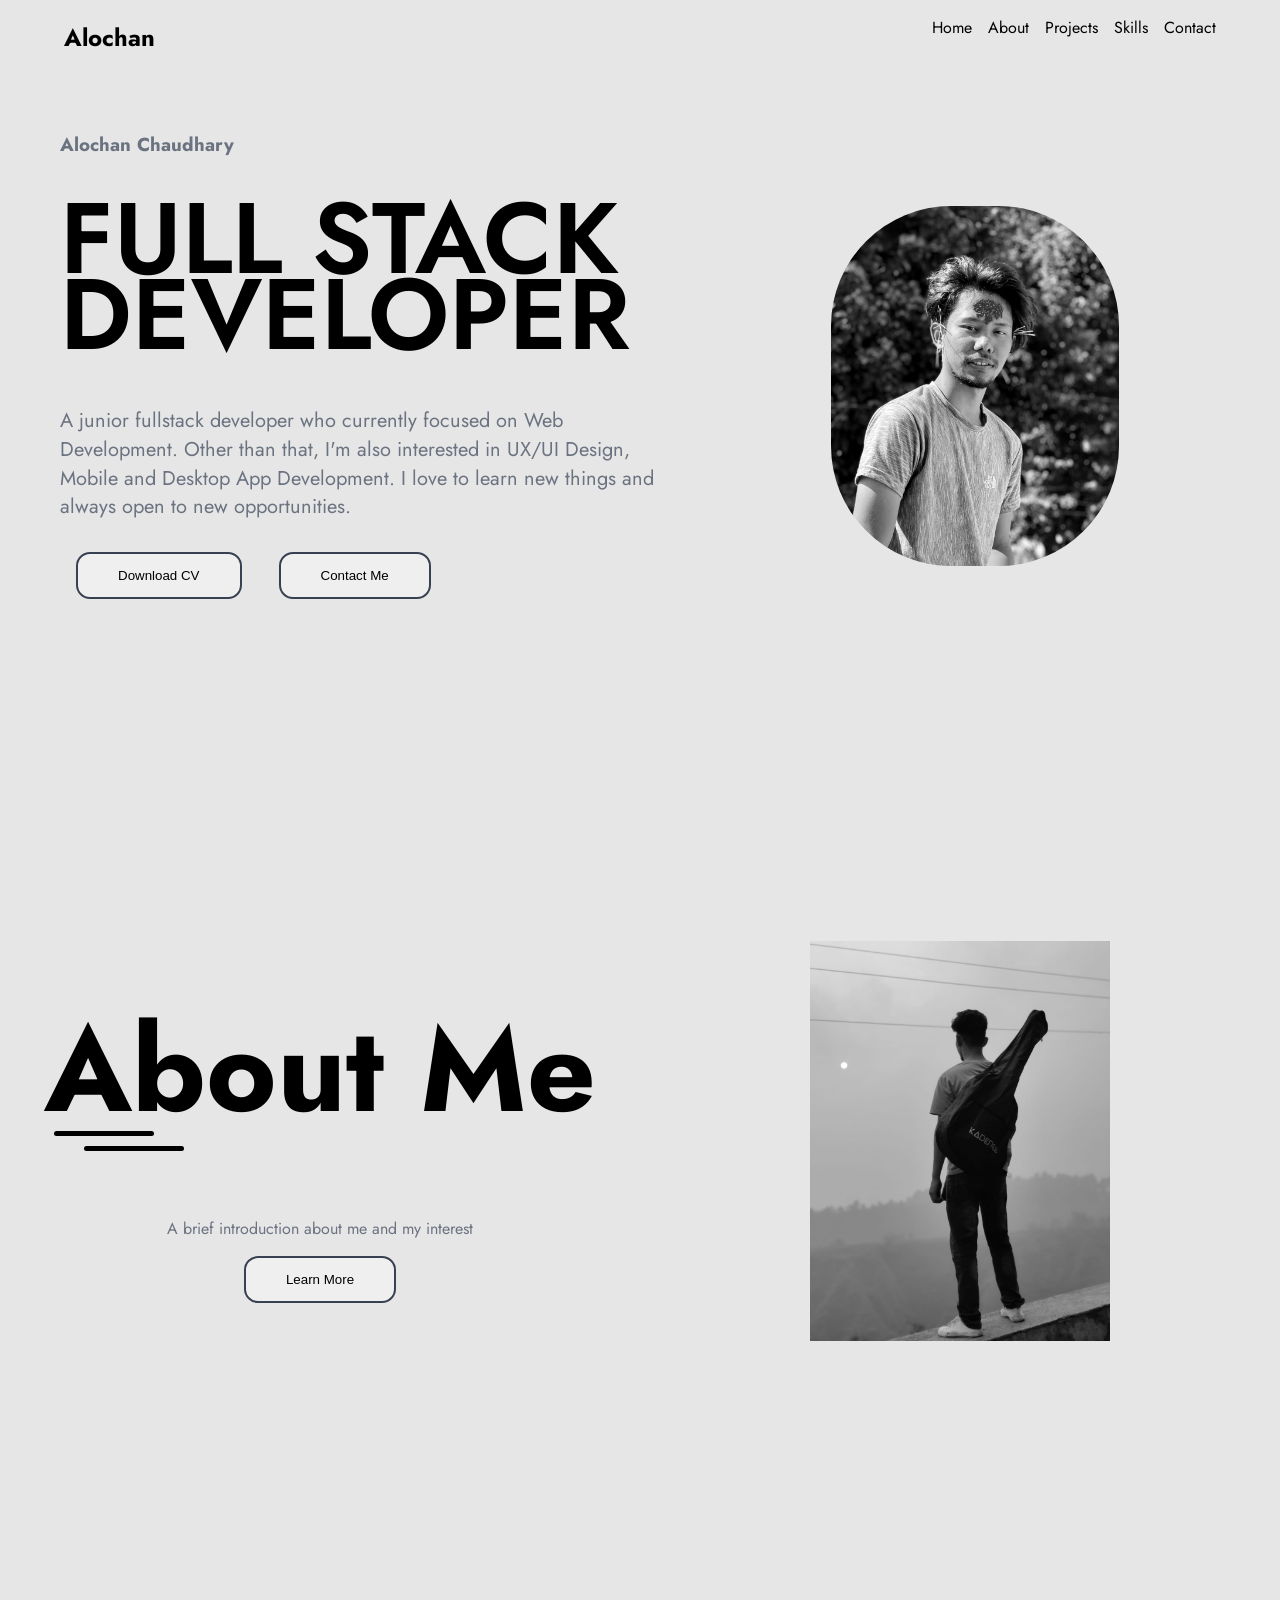
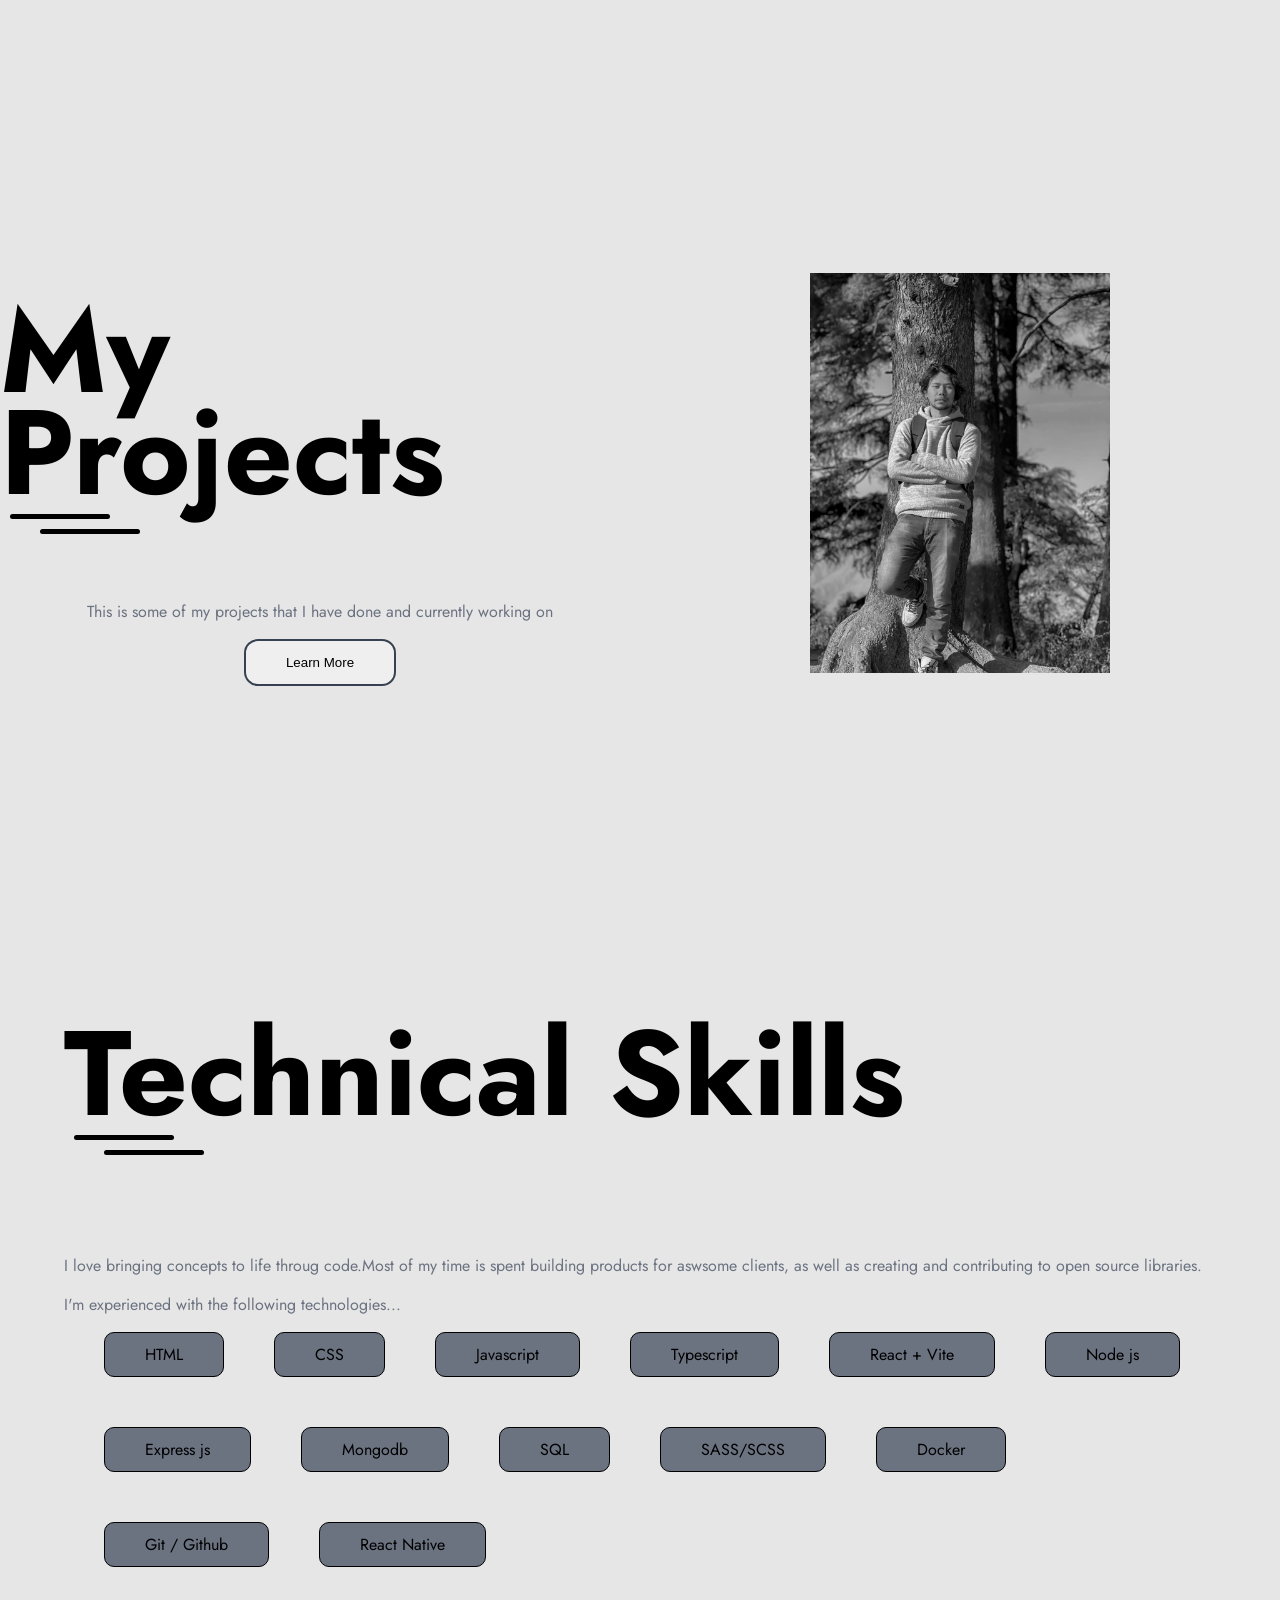
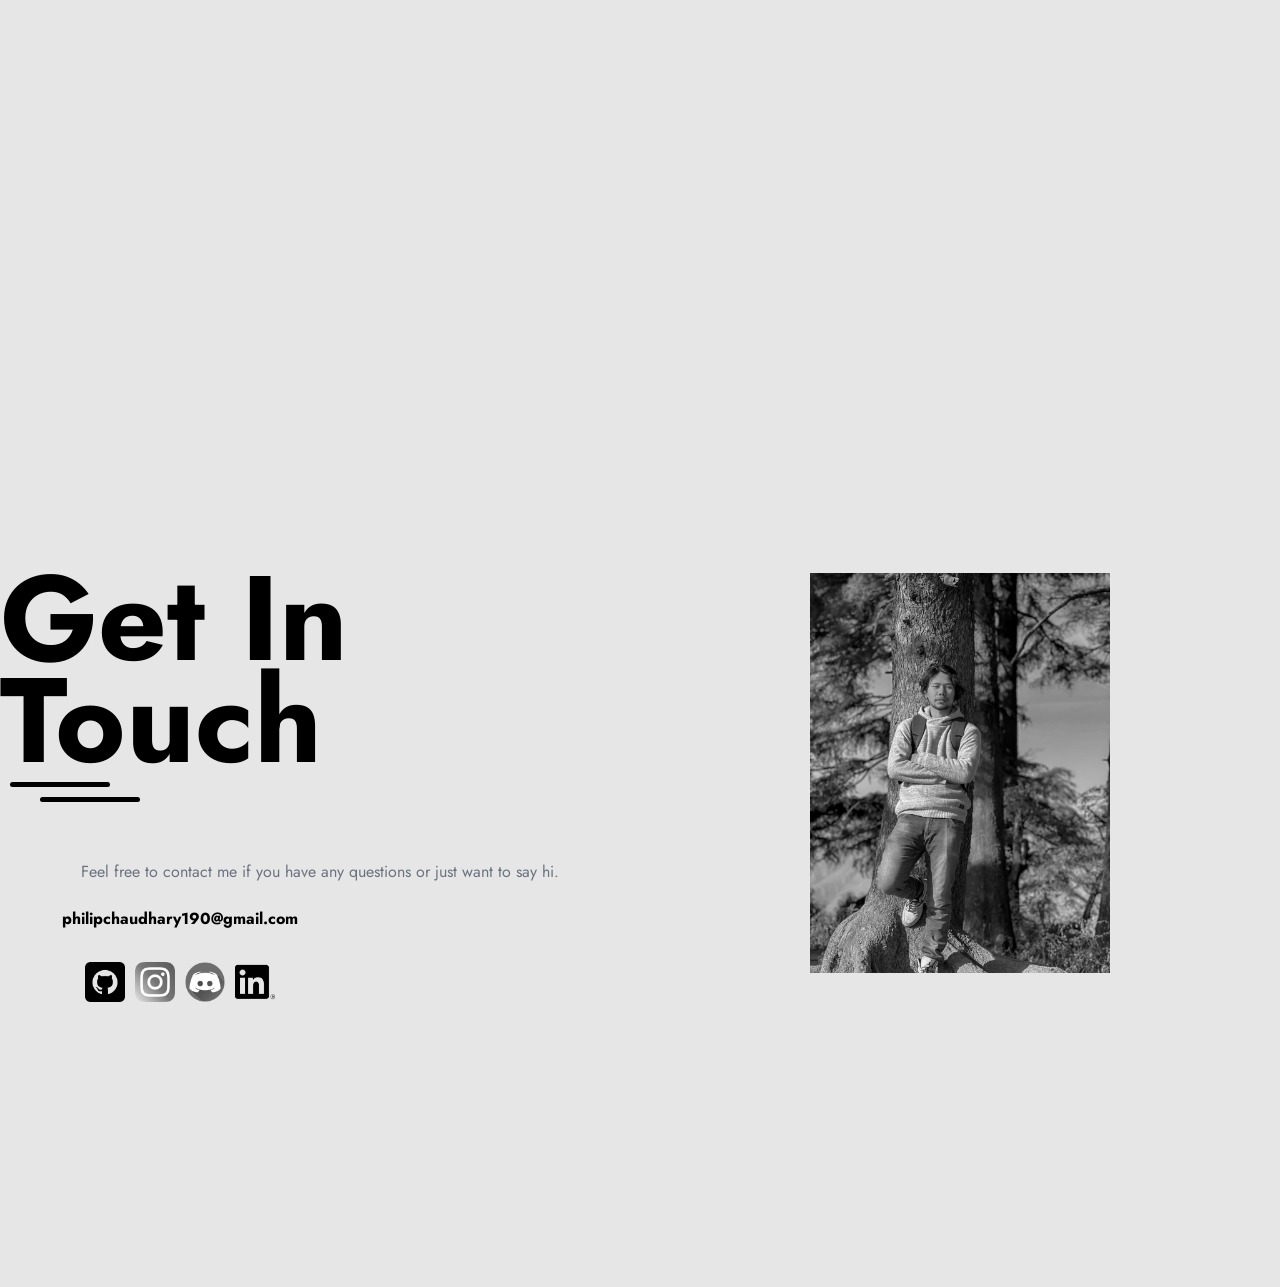
<file: index.html>
<!doctype html>
<html lang="en">
  <head>
    <meta charset="UTF-8" />
    <meta name="viewport" content="width=device-width, initial-scale=1.0" />
    <meta
      name="google-site-verification"
      content="IM5jrfCYBzeULNeQ3yUAgTKHtAgQYX0ZD61id_BJx_E"
    />
    <meta
      name="description"
      content="Alochan Chaudhary is a Full Stack Developer from Nepal specializing in JavaScript, React, Node.js, and Flutter. View projects, skills and portfolio."
    />
    <title>Alochan Chaudhary – Full Stack Developer | Portfolio</title>
    <meta name="robots" content="index, follow" />
    <link rel="preconnect" href="https://fonts.googleapis.com" />
    <link rel="preconnect" href="https://fonts.gstatic.com" crossorigin />
    <link
      href="https://fonts.googleapis.com/css2?family=Jost:ital,wght@0,700;1,700&display=swap"
      rel="stylesheet"
    />
    <link
      rel="shortcut icon"
      href="./images//vecteezy_ai-generated-abstract-swirl-alphabet-letter-a-artwork_39660359.png"
      type="image/x-icon"
    />
    <link rel="stylesheet" href="style.css" />
    <script type="application/ld+json">
      {
        "@context": "https://schema.org",
        "@type": "Person",
        "name": "Alochan Chaudhary",
        "url": "https://alochanchaudhary.netlify.app",
        "jobTitle": "Full Stack Developer",
        "worksFor": {
          "@type": "Organization",
          "name": "Self-employed"
        },
        "sameAs": [
          "https://github.com/philip0980",
          "https://www.linkedin.com/in/alochan-chaudhary-76483831a/",
          "https://www.instagram.com/alochanchaudhary/"
        ]
      }
    </script>
  </head>
  <body>
    <div class="container">
      <div class="head">
        <nav id="top-nav">
          <h2><a href="#home">Alochan</a></h2>
          <!-- <h2 id="bar">Bar</h2> -->
          <div class="bar">
            <img id="bar" src="./images/menu.png" alt="bar" height="30px" />
          </div>
          <ul id="list">
            <li class="l"><a href="#home">Home</a></li>
            <li class="l"><a href="#about">About</a></li>
            <li class="l"><a href="#projects">Projects</a></li>
            <li class="l"><a href="#skills">Skills</a></li>
            <li class="l"><a href="#contact">Contact</a></li>
          </ul>
        </nav>
      </div>
      <main>
        <section id="home">
          <div class="overview">
            <h3>Alochan Chaudhary</h3>
            <h1>
              FULL STACK <br />
              DEVELOPER
            </h1>
            <p>
              A junior fullstack developer who currently focused on Web
              Development. Other than that, I'm also interested in UX/UI Design,
              Mobile and Desktop App Development. I love to learn new things and
              always open to new opportunities.
            </p>
            <div class="buttons">
              <a href="Alochan_Resume.pdf" download="Alochan_Resume.pdf"
                ><button>Download CV</button></a
              >

              <a href="#contact"><button>Contact Me</button></a>
            </div>
          </div>
          <div class="image">
            <img
              src="./images/Profilee.jpg"
              alt="Alochan Chaudhary Full Stack Developer"
              height="300px"
              width="240px"
              style="border-radius: 100px; transform: scale(1.2)"
            />
          </div>
        </section>
        <section id="about">
          <div class="left_section">
            <h1>
              About Me <br />
              <span class="underline">
                <div class="underline1"></div>
                <div class="underline2"></div>
              </span>
            </h1>
            <p>A brief introduction about me and my interest</p>
            <a href="about.html"><button>Learn More</button></a>
          </div>
          <div class="image_section">
            <img
              src="./images//About.jpg"
              alt="Alochan Chaudhary Full Stack Developer"
              height="400px"
              width="300px"
            />
          </div>
        </section>
        <section id="projects">
          <div class="left_section">
            <h1>
              My Projects <br />
              <span class="underline">
                <div class="underline1"></div>
                <div class="underline2"></div>
              </span>
            </h1>
            <p>
              This is some of my projects that I have done and currently working
              on
            </p>
            <a href="projects.html"><button>Learn More</button></a>
          </div>
          <div class="image_section">
            <img
              src="./images//Contact.jpg"
              alt="Alochan Chaudhary Full Stack Developer"
              height="400px"
              width="300px"
            />
          </div>
        </section>
        <section id="skills">
          <h1>
            Technical Skills <br />
            <span class="underline">
              <div class="underline1"></div>
              <div class="underline2"></div>
            </span>
          </h1>
          <p>
            I love bringing concepts to life throug code.Most of my time is
            spent building products for aswsome clients, as well as creating and
            contributing to open source libraries.
          </p>
          <p>I'm experienced with the following technologies...</p>
          <ul>
            <li>HTML</li>
            <li>CSS</li>
            <li>Javascript</li>
            <li>Typescript</li>
            <li>React + Vite</li>
            <li>Node js</li>
            <li>Express js</li>
            <li>Mongodb</li>
            <li>SQL</li>
            <li>SASS/SCSS</li>
            <li>Docker</li>
            <li>Git / Github</li>
            <li>React Native</li>
          </ul>
        </section>

        <section id="contact">
          <div class="left_section">
            <h2>
              Get In Touch <br />
              <span class="underline">
                <div class="underline1"></div>
                <div class="underline2"></div>
              </span>
            </h2>
            <p>
              Feel free to contact me if you have any questions or just want to
              say hi.
            </p>
            <h4>philipchaudhary190@gmail.com</h4>
            <div class="sm-links">
              <ul>
                <li>
                  <a href="https://github.com/alochanchaudhary"
                    ><img src="./images//github_3291695.png" alt="github"
                  /></a>
                </li>
                <li>
                  <a href="https://www.instagram.com/alochanchaudhary/"
                    ><img src="./images//instagram_2111463.png" alt="instagram"
                  /></a>
                </li>
                <li>
                  <a href="https://discord.com/channels/@me"
                    ><img src="./images//discord_3670157.png" alt="discord"
                  /></a>
                </li>
                <li>
                  <a
                    href="https://www.linkedin.com/in/alochan-chaudhary-76483831a/?trk=opento_sprofile_details"
                    ><img src="./images//linkedin_6422202.png" alt="linkedin"
                  /></a>
                </li>
              </ul>
            </div>
          </div>
          <div class="image_section">
            <img
              src="./images//Contact.jpg"
              alt="Alochan Chaudhary Full Stack Developer"
              height="400px"
              width="300px"
            />
          </div>
        </section>
      </main>
    </div>
    <script src="script.js"></script>
  </body>
</html>
</file>
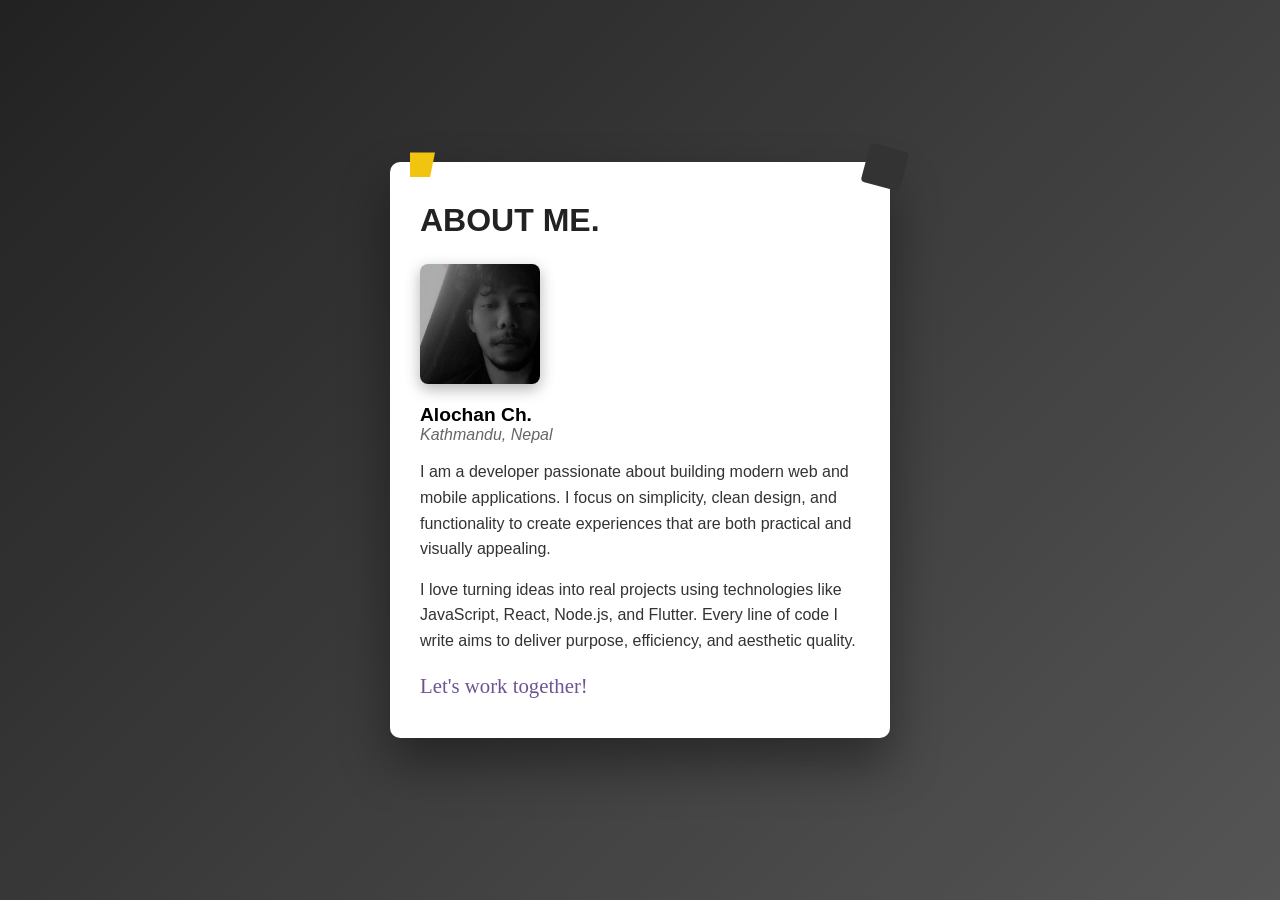
<file: about.html>
<!doctype html>
<html lang="en">
  <head>
    <meta charset="UTF-8" />
    <meta name="viewport" content="width=device-width, initial-scale=1.0" />
    <title>About Me</title>
    <link rel="stylesheet" href="about.css" />
  </head>
  <body>
    <div class="page-background">
      <div class="about-card">
        <div class="paper">
          <h1>ABOUT ME.</h1>
          <div class="photo">
            <img src="/images/alochan_chaudhary.jpeg" alt="Alochan Chaudhary" />
          </div>
          <div class="info">
            <p class="name">Alochan Ch.</p>
            <p class="location">Kathmandu, Nepal</p>
          </div>
          <p class="description">
            I am a developer passionate about building modern web and mobile
            applications. I focus on simplicity, clean design, and functionality
            to create experiences that are both practical and visually
            appealing.
          </p>
          <p class="description">
            I love turning ideas into real projects using technologies like
            JavaScript, React, Node.js, and Flutter. Every line of code I write
            aims to deliver purpose, efficiency, and aesthetic quality.
          </p>
          <p class="cta">Let's work together!</p>
        </div>
        <div class="clip"></div>
        <div class="binder"></div>
      </div>
    </div>
  </body>
</html>
</file>
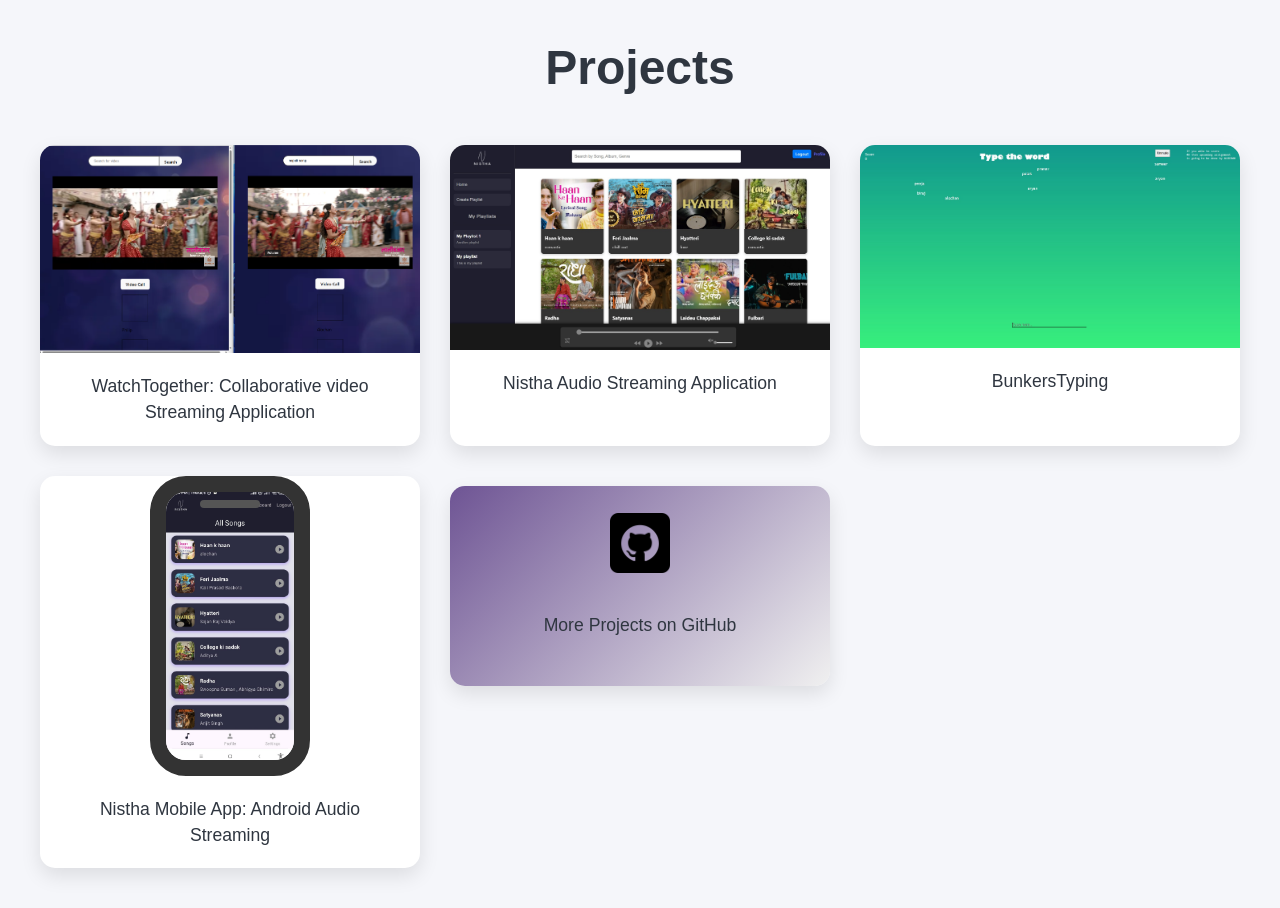
<file: projects.html>
<!doctype html>
<html lang="en">
  <head>
    <meta charset="UTF-8" />
    <meta name="viewport" content="width=device-width, initial-scale=1.0" />
    <title>Projects</title>
    <link rel="stylesheet" href="projects.css" />
  </head>
  <body>
    <h1>Projects</h1>
    <div class="card_container">
      <a
        href="https://watchtogether-by-alochanchaudhary.onrender.com/"
        target="_blank"
        class="card"
      >
        <div class="image">
          <img
            src="/pimage/watchTogether.png"
            alt="watchTogether"
            height="200"
            width="400"
          />
        </div>
        <div class="description">
          <p>WatchTogether: Collaborative video Streaming Application</p>
        </div>
      </a>

      <a
        href="https://nistha-music-streaming-application.onrender.com/"
        target="_blank"
        class="card"
      >
        <div class="image">
          <img src="/pimage/nistha.jpg" alt="nistha" height="200" width="400" />
        </div>
        <div class="description">
          <p>Nistha Audio Streaming Application</p>
        </div>
      </a>

      <a
        href="https://alochanchaudhary.github.io/bunkerstyping/"
        target="_blank"
        class="card"
      >
        <div class="image">
          <img
            src="/pimage/bunkersTyping.jpg"
            alt="bunkersTyping"
            height="200"
            width="400"
          />
        </div>
        <div class="description">
          <p>BunkersTyping</p>
        </div>
      </a>
      <a href="#" class="card mobile-card">
        <div class="phone-frame">
          <img src="/pimage/nistha_mobile_app.jpeg" alt="Nistha Mobile App" />
        </div>
        <div class="description">
          <p>Nistha Mobile App: Android Audio Streaming</p>
        </div>
      </a>
      <a
        href="https://github.com/alochanchaudhary"
        target="_blank"
        class="card github-card"
      >
        <div class="github-icon">
          <img src="/images/github_3291695.png" alt="GitHub" />
        </div>
        <div class="description">
          <p>More Projects on GitHub</p>
        </div>
      </a>
    </div>
  </body>
</html>
</file>
<file: style.css>
:root {
  --grey: rgb(107, 114, 128);
}

html {
  scroll-behavior: smooth;
  padding: 0;
  margin: 0;
  width: 100%;
}

#bar {
  display: none;
}

body {
  width: 100%;
  font-family: Arial, sans-serif;
  margin: auto;
  padding: 0;
  background-color: #e6e6e6;
  font-family: "Jost", sans-serif;
}

.left_section h2 {
  position: relative;
  left: 70px;
  /* margin-left: 90px; */
  position: static;
}

main {
  margin-top: 5rem;
  width: 100%;
}

.head {
  position: fixed;
  top: 0;
  left: 0;
  width: 100%;
  background-color: transparent;
  z-index: 6;
}

nav {
  z-index: 5;
  background-color: rgb(230, 230, 230, 0.66);
  -webkit-backdrop-filter: blur(5px);
  backdrop-filter: blur(5px);
  width: 90vw;
  margin: auto;
}

#top-nav {
  display: flex;
  justify-content: space-between;
  padding: 0 30px;
}

.head nav ul {
  list-style: none;
  display: flex;
  justify-content: center;
  gap: 1rem;
}

.head nav ul li a {
  color: black;
  text-decoration: none;
}

main {
  padding: 2rem 0;
}

section {
  margin-bottom: 2rem;
}

#home {
  display: flex;
  justify-content: center;
  align-items: center;
  scroll-margin: 600px;
}

.overview h1 {
  font-family: "Jost", sans-serif;
  font-size: 76.5px;
  font-weight: 600;
  line-height: 76.5px;
  position: relative;
  bottom: 40px;
  /* margin-bottom: 80px; */
  /* position: static; */
}

.overview,
.image {
  width: 50vw;
}

.overview {
  padding-left: 60px;
}

.overview p {
  font-size: 17px;
  font-weight: 400;
  line-height: 28.9px;
  position: relative;
  bottom: 70px;
  /* margin-bottom: 70px; */
}

.image {
  display: flex;
  align-items: center;
  justify-content: center;
}

main section h3 {
  color: var(--grey);
}

p {
  color: var(--grey);
}

button {
  padding: 14px 40px;
  border-radius: 14px;
  margin: 0 16px;
  border: 2px solid rgb(56, 65, 81);
}

button:hover {
  background-color: rgb(56, 65, 81);
}

.buttons {
  position: relative;
  bottom: 60px;
  /* margin-bottom: 60px; */
}

#about,
#projects,
#contact {
  height: 100vh;
  width: 100%;
  display: flex;
  justify-content: center;
  align-items: center;
}

.left_section,
.image_section {
  width: 50vw;
  display: flex;
  flex-direction: column;
  align-items: center;
  justify-content: center;
}

.left_section h1,
.left_section h2 {
  font-size: 102px;
  font-weight: 700;
  line-height: 102px;
}

.underline1,
.underline2 {
  height: 5px;
  width: 100px;
  border-radius: 10px;
  background-color: black;
  margin: 10px;
}

.underline2 {
  position: relative;
  left: 30px;
}

.left_section p,
.left_section button,
.left_section h4,
.sm-links {
  position: relative;
  bottom: 60px;
  /* margin-bottom: 60px; */
}

.sm-links ul {
  display: flex;
  gap: 10px;
  list-style-type: none;
}

.left_section h4 {
  position: relative;
  right: 140px;
  /* margin-right: 140px; */
}

.sm-links {
  position: relative;
  right: 160px;
  /* margin-right: 160px; */
}

#contact .left_section {
  line-height: 10px;
}

img {
  -webkit-filter: grayscale(100%);
  filter: grayscale(100%);
  transition: ease-in-out 0.2s;
}
img:hover {
  -webkit-filter: grayscale(0%);
  filter: grayscale(0%);
  transition: ease-in-out 0.2s;
}

#skills {
  width: 90vw;
  margin: auto;
  height: 100vh;
  scroll-margin: 100px;
}
#skills h1 {
  font-size: 102px;
  font-weight: 700;
  line-height: 102px;
}

#skills ul {
  display: flex;
  flex-wrap: wrap;
  gap: 50px;
  list-style-type: none;
}

#skills ul li {
  border: 1px solid black;
  padding: 10px 40px;
  border-radius: 10px;
  background-color: var(--grey);
}

header ul {
  display: flex;
  align-items: center;
  justify-content: center;
  cursor: pointer;
}

nav h2 a,
.buttons button a {
  text-decoration: none;
  color: black;
}

.sm-links ul li a img {
  height: 40px;
  width: 40px;
}

/* For large screens */
@media (min-width: 1200px) {
  .overview h1 {
    font-size: 100px;
  }
  .overview p {
    font-size: 20px;
  }
  .left_section h1,
  .left_section h2 {
    font-size: 120px;
  }
  #skills h1 {
    font-size: 120px;
  }
}

/* For tablets */
@media (max-width: 1024px) {
  nav {
    width: 100%;
    display: flex;
    flex-direction: row;
    justify-content: space-between;
  }
  .overview,
  .image {
    width: 100%;
    padding-left: 0;
    text-align: center;
  }
  .overview h1 {
    font-size: 50px;
  }
  .overview p {
    font-size: 15px;
  }
  .left_section,
  .image_section {
    width: 100%;
  }
  .left_section h1,
  .left_section h2 {
    font-size: 80px;
  }
  #skills h1 {
    font-size: 80px;
  }

  p {
    /* position: relative; */
    /* left: 20px; */
    margin-left: 20px;
  }

  #contact {
    margin-top: 180px;
  }

  .buttons {
    display: flex;
  }

  nav h2 {
    padding-left: 30px;
  }

  /* nav ul {
    display: flex;
    align-items: center;
    justify-content: center;
    flex-direction: column;
  } */

  /* nav ul li a {
    font-size: 26px;
    margin: 10px 0;
  }
  nav ul li {
    display: none;
    margin: 10px 0;
  } */

  /* 
  #bar {
    display: none;
  } */
}

/* For mobile devices */
@media (max-width: 768px) {
  nav {
    width: 100%;
    display: flex;
    flex-direction: row;
  }
  #top-nav {
    padding: 0;
  }
  /* .bar {
    display: flex;
    justify-content: center;
    align-items: center;
  } */

  #bar {
    padding-top: 20px;
    padding-right: 40px;
    /* padding: 0; */
    /* margin: 0; */
    display: block;
  }
  nav ul {
    height: 100vh;
    width: 100%;
    display: flex;
    flex-direction: column;
    align-content: center;
  }

  nav ul li a {
    font-size: 26px;
    margin: 10px 0;
  }

  .head nav ul {
    flex-direction: column;
    gap: 0.5rem;
    margin: 10px 0;
    display: none;
  }

  #home {
    flex-direction: column;
  }
  #contact,
  #about,
  #projects,
  #contact {
    flex-direction: column;
    margin-top: 200px;
  }
  p {
    padding-right: 50px;
  }

  #skills ul {
    padding: 0;
    margin: 20px 0;
    gap: 3px;
  }
  .overview,
  .image {
    width: 100%;
    padding-left: 0;
    text-align: center;
  }
  .overview h1 {
    font-size: 40px;
  }
  .overview p {
    font-size: 14px;
  }
  .left_section,
  .image_section {
    width: 100%;
  }
  .left_section h1,
  .left_section h2 {
    font-size: 60px;
  }
  #skills h1 {
    font-size: 60px;
  }
  .left_section h4,
  .sm-links {
    position: static;
    right: 0;
    bottom: 0;
  }
  #contact h4 {
    margin: 0;
    padding-bottom: 12px;
  }
}

/* For mobile devices with 320px width */
@media (max-width: 320px) {
  body {
    font-size: 12px;
  }

  nav {
    width: 100%;
    flex-direction: row;
  }

  #bar {
    padding-right: 20px;
    font-size: 14px;
  }

  nav ul {
    height: 100vh;
    width: 100%;
    flex-direction: column;
    align-content: center;
    padding: 0;
  }

  nav ul li a {
    font-size: 20px;
    margin: 5px 0;
  }

  .head nav ul {
    flex-direction: column;
    gap: 0.25rem;
    margin: 5px 0;
    display: none;
  }

  .container {
    width: 90vw;
    margin: auto;
  }

  #home {
    flex-direction: column;
  }
  #contact,
  #about,
  #projects,
  #contact {
    flex-direction: column;
    margin-top: 200px;
  }

  .overview p {
    margin-right: 20px;
  }

  #skills,
  #contact {
    margin-top: 10rem;
  }

  #skills ul {
    padding: 0;
    margin: 20px 0;
    gap: 3px;
  }

  #contact {
    margin-top: 100rem;
  }

  .overview,
  .image {
    width: 100%;
    padding-left: 0;
    text-align: center;
  }

  .overview h1 {
    font-size: 30px;
  }

  .overview p {
    font-size: 12px;
  }

  .left_section,
  .image_section {
    width: 100%;
  }

  .left_section h1,
  .left_section h2 {
    font-size: 40px;
  }

  .left_section p,
  .left_section button,
  .left_section h4,
  .sm-links {
    bottom: 30px;
  }

  #skills h1 {
    font-size: 40px;
  }

  .left_section h4,
  .sm-links {
    position: static;
    right: 0;
    bottom: 0;
  }

  p {
    position: relative;
    left: 10px;
    font-size: 10px;
  }

  #contact {
    margin-top: 90px;
  }

  .buttons {
    display: flex;
    justify-content: center;
    margin: 10px 0;
  }

  nav h2 {
    padding-left: 10px;
    font-size: 18px;
  }
}
</file>
<file: about.css>
/* Reset */
* {
  margin: 0;
  padding: 0;
  box-sizing: border-box;
}

body {
  font-family: "Segoe UI", Tahoma, Geneva, Verdana, sans-serif;
  background: linear-gradient(135deg, #222, #555);
  display: flex;
  justify-content: center;
  align-items: center;
  min-height: 100vh;
}

.page-background {
  padding: 30px;
}

.about-card {
  position: relative;
  max-width: 500px;
}

.paper {
  background: white;
  padding: 40px 30px;
  border-radius: 10px;
  box-shadow: 0 25px 50px rgba(0, 0, 0, 0.4);
  text-align: left;
  position: relative;
  overflow: hidden;
}

.paper h1 {
  font-family: "Arial Black", sans-serif;
  font-size: 2rem;
  margin-bottom: 25px;
  color: #222;
}

.photo {
  width: 120px;
  height: 120px;
  margin-bottom: 20px;
  overflow: hidden;
  border-radius: 8px;
  box-shadow: 0 5px 15px rgba(0, 0, 0, 0.3);
}

.photo img {
  width: 100%;
  height: 100%;
  object-fit: cover;
}

.info .name {
  font-weight: bold;
  font-size: 1.2rem;
}

.info .location {
  font-style: italic;
  color: #666;
  margin-bottom: 15px;
}

.description {
  font-size: 1rem;
  line-height: 1.6;
  margin-bottom: 15px;
  color: #333;
}

.cta {
  font-family: "Brush Script MT", cursive;
  font-size: 1.3rem;
  margin-top: 20px;
  color: #6e5494;
}

/* Clip and Binder */
.clip {
  position: absolute;
  top: -10px;
  left: 20px;
  width: 25px;
  height: 25px;
  background: #f1c40f;
  clip-path: polygon(0 0, 100% 0, 80% 100%, 0% 100%);
}

.binder {
  position: absolute;
  top: -15px;
  right: -15px;
  width: 40px;
  height: 40px;
  background: #333;
  border-radius: 4px;
  transform: rotate(15deg);
}

/* Responsive */
@media (max-width: 500px) {
  .paper {
    padding: 30px 20px;
  }

  .photo {
    width: 100px;
    height: 100px;
  }

  .paper h1 {
    font-size: 1.7rem;
  }
}
</file>
<file: projects.css>
* {
  box-sizing: border-box;
  margin: 0;
  padding: 0;
  font-family: "Segoe UI", Tahoma, Geneva, Verdana, sans-serif;
}

body {
  background: #f5f6fa;
  color: #333;
  padding: 40px;
}
a {
  text-decoration: none;
}

h1 {
  text-align: center;
  margin-bottom: 50px;
  font-size: 3rem;
  color: #2f3640;
}

.card_container {
  display: grid;
  grid-template-columns: repeat(auto-fit, minmax(300px, 1fr));
  gap: 30px;
  max-width: 1200px;
  margin: 0 auto;
}

.card {
  background: #fff;
  border-radius: 15px;
  overflow: hidden;
  box-shadow: 0 8px 20px rgba(0, 0, 0, 0.1);
  transition:
    transform 0.3s ease,
    box-shadow 0.3s ease;
  cursor: pointer;
}

.card:hover {
  transform: translateY(-10px);
  box-shadow: 0 15px 30px rgba(0, 0, 0, 0.15);
}

.card .image img {
  width: 100%;
  height: auto;
  display: block;
  transition: transform 0.3s ease;
}

.card:hover .image img {
  transform: scale(1.05);
}

.card {
  background: #fff;
  border-radius: 15px;
  box-shadow: 0 8px 20px rgba(0, 0, 0, 0.1);
  transition:
    transform 0.3s ease,
    box-shadow 0.3s ease;
  cursor: pointer;
  overflow: hidden;
}

.card:hover {
  transform: translateY(-10px);
  box-shadow: 0 15px 30px rgba(0, 0, 0, 0.15);
}

.mobile-card .phone-frame {
  width: 160px;
  height: 300px;
  margin: 0 auto;
  border: 16px solid #333;
  border-radius: 36px;
  position: relative;
  background: #000;
  overflow: hidden;
}

.mobile-card .phone-frame::before {
  content: "";
  position: absolute;
  top: 0;
  left: 50%;
  transform: translateX(-50%);
  width: 60px;
  height: 8px;
  border-radius: 4px;
  background: #555;
  margin-top: 8px;
}

.mobile-card .phone-frame img {
  width: 100%;
  height: 100%;
  object-fit: cover;
  display: block;
}

.card .description {
  padding: 20px;
  text-align: center;
}

.card .description p {
  font-size: 1.1rem;
  color: #2f3640;
  line-height: 1.5;
}

.github-card {
  display: flex;
  flex-direction: column;
  align-items: center;
  justify-content: center;
  background: linear-gradient(135deg, #6e5494, #f0f0f0);
  color: white;
  text-decoration: none;
  border-radius: 15px;
  padding: 20px;
  width: 100%; /* make card width responsive */
  max-width: 400px; /* keep desktop max size */
  height: 200px;
  transition:
    transform 0.3s ease,
    box-shadow 0.3s ease;
  text-align: center;
  box-sizing: border-box; /* include padding in width */
  margin: 10px auto; /* center horizontally on small screens */
}

.github-card:hover {
  transform: translateY(-10px);
  box-shadow: 0 15px 25px rgba(0, 0, 0, 0.3);
}

.github-card .github-icon img {
  width: 60px;
  height: 60px;
  margin-bottom: 15px;
}

/* Optional: fine-tune for really small screens */
@media (max-width: 400px) {
  .github-card {
    height: auto; /* let height grow if content wraps */
    padding: 15px;
  }

  .github-card .github-icon img {
    width: 50px;
    height: 50px;
  }
}
</file>
